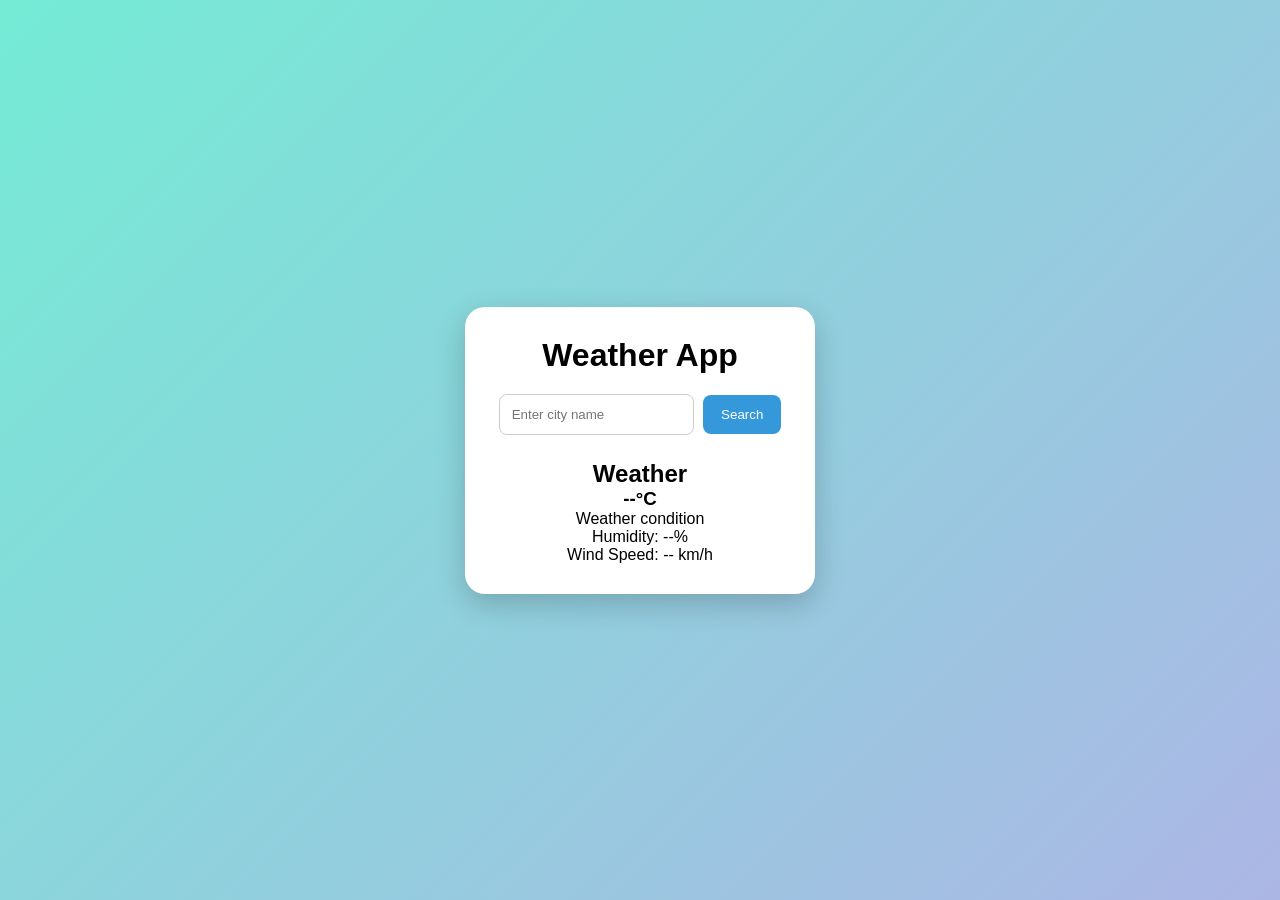
<file: index.html>
<!DOCTYPE html>
<html>
    <head>
<title> Weather App </title>
<link rel="stylesheet" href="style.css">
    </head>
   <body>

    <div class="weather-app">

        <h1>Weather App</h1>

        <input type="text" id="cityInput" placeholder="Enter city name">

        <button id="searchBtn">Search</button>

        <div id="weatherResult">

            <h2 id="cityName">Weather</h2>

            <h3 id="temperature">--°C</h3>

            <p id="description">Weather condition</p>

            <p>Humidity: <span id="humidity">--</span>%</p>

            <p>Wind Speed: <span id="windSpeed">--</span> km/h</p>
            <p id="recommendation"></p>

        </div>

    </div>

    <script src="script.js"></script>

</body>
</html>
</file>
<file: style.css>
* {
    margin: 0;
    padding: 0;
    box-sizing: border-box;
}

body {
    font-family: Arial, sans-serif;

    background: linear-gradient(135deg, #74ebd5, #ACB6E5);

    min-height: 100vh;

    display: flex;
    justify-content: center;
    align-items: center;
}

#weatherResult {
    margin-top: 25px;
}

h1 {
    margin-bottom: 20px;
}

input {
    padding: 12px;

    border: 1px solid #ccc;

    border-radius: 8px;
}

button {
    padding: 12px 18px;

    margin-left: 5px;

    border: none;

    border-radius: 8px;

    background: #3498db;

    color: white;

    cursor: pointer;
}

button:hover {
    opacity: 0.8;
}

.weather-app {
    background: white;
    padding: 30px;
    width: 350px;
    border-radius: 20px;
    text-align: center;
    box-shadow: 0 10px 30px rgba(0, 0, 0, 0.2);
}
/* Weather Themes */

body.sunny {
    background: linear-gradient(135deg, #f6d365, #fda085);
}

body.cloudy {
    background: linear-gradient(135deg, #bdc3c7, #2c3e50);
}

body.rainy {
    background: linear-gradient(135deg, #4facfe, #00f2fe);
}

body.stormy {
    background: linear-gradient(135deg, #434343, #000000);
}

body.snowy {
    background: linear-gradient(135deg, #e6e9f0, #eef1f5);
}
</file>
